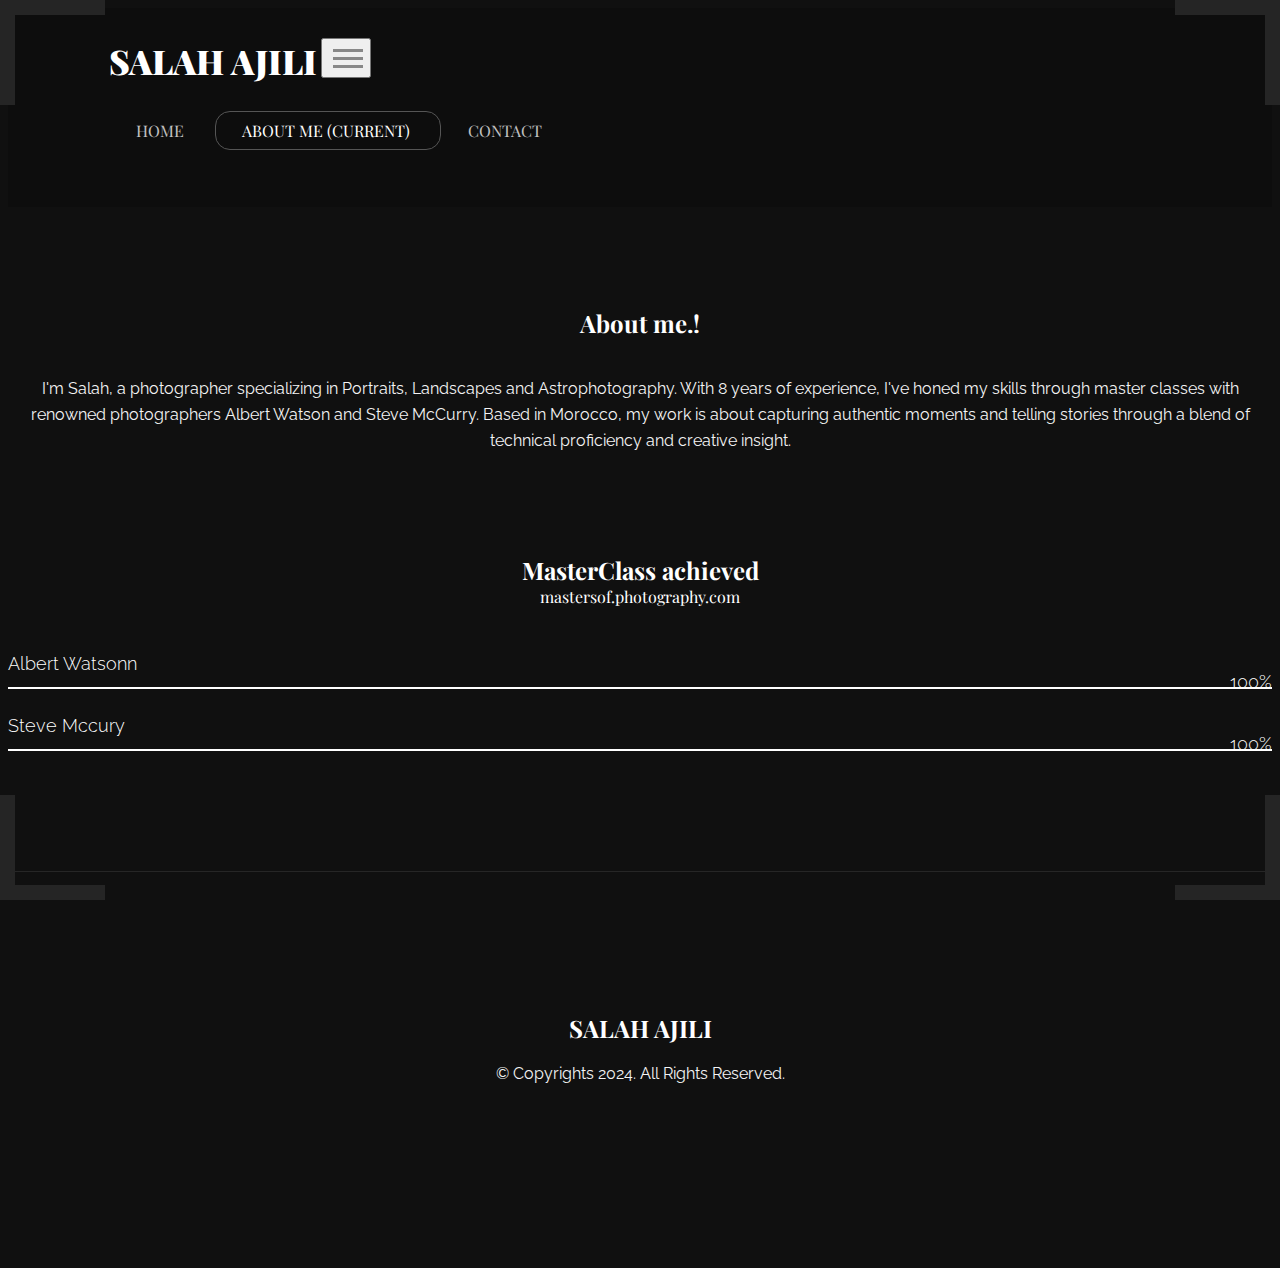
<file: about-me.html>
<!DOCTYPE html>
<html lang="en">
  <head>
    <meta charset="utf-8">
    <meta http-equiv="X-UA-Compatible" content="IE=edge">
    <meta name="viewport" content="width=device-width, initial-scale=1, shrink-to-fit=no">
    <!-- The above 3 meta tags *must* come first in the head; any other head content must come *after* these tags -->
    <title>Salah Ajili</title>
    <meta name="description" content="JPhotography Minimal Photographey/Photographer Portolio">
    
    <!-- Playfair Display - Raleway Fonts -->
    <link href="https://fonts.googleapis.com/css?family=Playfair+Display:700,900|Raleway:100,300,400,600,700" rel="stylesheet">

    <!-- Bootstrap -->
    <link rel="stylesheet" href="https://stackpath.bootstrapcdn.com/bootstrap/4.1.0/css/bootstrap.min.css" integrity="sha384-9gVQ4dYFwwWSjIDZnLEWnxCjeSWFphJiwGPXr1jddIhOegiu1FwO5qRGvFXOdJZ4" crossorigin="anonymous">

    <!-- Font Awesome Icons -->
    <link rel="stylesheet" href="https://use.fontawesome.com/releases/v5.0.10/css/all.css" integrity="sha384-+d0P83n9kaQMCwj8F4RJB66tzIwOKmrdb46+porD/OvrJ+37WqIM7UoBtwHO6Nlg" crossorigin="anonymous">
    <!-- Custom Styles -->
    <link rel="stylesheet" href="css/style.css">
    <link rel="stylesheet" type="text/css" href="css/dark-theme.css">

    <!-- HTML5 shim and Respond.js for IE8 support of HTML5 elements and media queries -->
    <!-- WARNING: Respond.js doesn't work if you view the page via file:// -->
    <!--[if lt IE 9]>
      <script src="https://oss.maxcdn.com/html5shiv/3.7.3/html5shiv.min.js"></script>
      <script src="https://oss.maxcdn.com/respond/1.4.2/respond.min.js"></script>
    <![endif]-->
  </head>
  <body>
    <header class="container-fluid">
      <nav class="navbar navbar-expand-lg navbar-light bg-light">
        <a class="navbar-brand" href="index.html">SALAH AJILI</a>
        <button class="navbar-toggler" type="button" data-toggle="collapse" data-target="#navbarDefault" aria-controls="navbarDefault" aria-expanded="false" aria-label="Toggle navigation">
          <span class="icon-bar i1"></span>
          <span class="icon-bar i2"></span>
          <span class="icon-bar i3"></span>
        </button>

        <div class="collapse navbar-collapse" id="navbarDefault">
          <ul class="navbar-nav ml-auto">
            <li class="nav-item">
              <a class="nav-link" href="index.html">HOME </a>
            </li>
            <li class="nav-item active">
              <a class="nav-link" href="about-me.html">ABOUT ME <span class="sr-only">(current)</span></a>
            </li>
            <li class="nav-item">
              <a class="nav-link" href="contact.html">CONTACT</a>
            </li>
          </ul>
          
        </div>
      </nav>
    </header>

    <!-- Corner Borders -->
    <section class="borders">
      <div class="brTR">
      </div>
      <div class="brTL">
      </div>
      <div class="brBL">
      </div>
      <div class="brBR">
      </div>
    </section>

    <section class="about-me">
      <div class="container">
        <div class="section-title">
          <h2>About me.!</h2>
          <br>
          <p 
            letter-spacing: 2px;
            line-height: 1.6; 
          
          >I'm Salah, a photographer specializing in Portraits, Landscapes and Astrophotography. With 8 years of experience, I've honed my skills through master classes with renowned photographers Albert Watson and Steve McCurry. Based in Morocco, my work is about capturing authentic moments and telling stories through a blend of technical proficiency and creative insight.</p>
        </div>
        <div class="row">

          <div class="col-md-8 offset-md-2">
            <div style="text-align: center;">
              <h2>MasterClass achieved</h2>
              <a href="https://mastersof.photography/">mastersof.photography.com</a>
          </div>
          
            <div class="progress-bars">
              <div class="p-bar" style="width:100%">
                <p>Albert Watsonn</p>
                  <p class="text-right">100%</p>
              </div>
              <div class="p-bar" style="width:100%">
                <p>Steve Mccury</p>
                  <p class="text-right">100%</p>
              </div>
            </div>
            
          </div>
        </div>

      </div>
    </section>

    <footer>
      <div class="container-fluid">
            <div class="footer-info">
              <div class="footer-title">
                <h2>SALAH AJILI</h2>
                <p>&copy; Copyrights 2024. All Rights Reserved.</p>
              </div>
              <div class="footer-social">
                <a href=""><i class="fab fa-dribbble"></i></a>
                <a href=""><i class="fab fa-behance"></i></a>
                <a href=""><i class="fab fa-instagram"></i></a>
                <a href=""><i class="fab fa-500px"></i></a>
                <a href=""><i class="fab fa-flickr"></i></a>
                <a href=""><i class="fab fa-facebook"></i></a>
                <a href=""><i class="fab fa-twitter"></i></a>
              </div>
            </div>
      </div>
    </footer>

    <!-- jQuery first, then Popper.js, then Bootstrap JS -->
    <script src="https://code.jquery.com/jquery-3.3.1.slim.min.js" integrity="sha384-q8i/X+965DzO0rT7abK41JStQIAqVgRVzpbzo5smXKp4YfRvH+8abtTE1Pi6jizo" crossorigin="anonymous"></script>
    <script src="https://cdnjs.cloudflare.com/ajax/libs/popper.js/1.14.0/umd/popper.min.js" integrity="sha384-cs/chFZiN24E4KMATLdqdvsezGxaGsi4hLGOzlXwp5UZB1LY//20VyM2taTB4QvJ" crossorigin="anonymous"></script>
    <script src="https://stackpath.bootstrapcdn.com/bootstrap/4.1.0/js/bootstrap.min.js" integrity="sha384-uefMccjFJAIv6A+rW+L4AHf99KvxDjWSu1z9VI8SKNVmz4sk7buKt/6v9KI65qnm" crossorigin="anonymous"></script>
    <script src="js/custom.js"></script>
  </body>
</html>
</file>
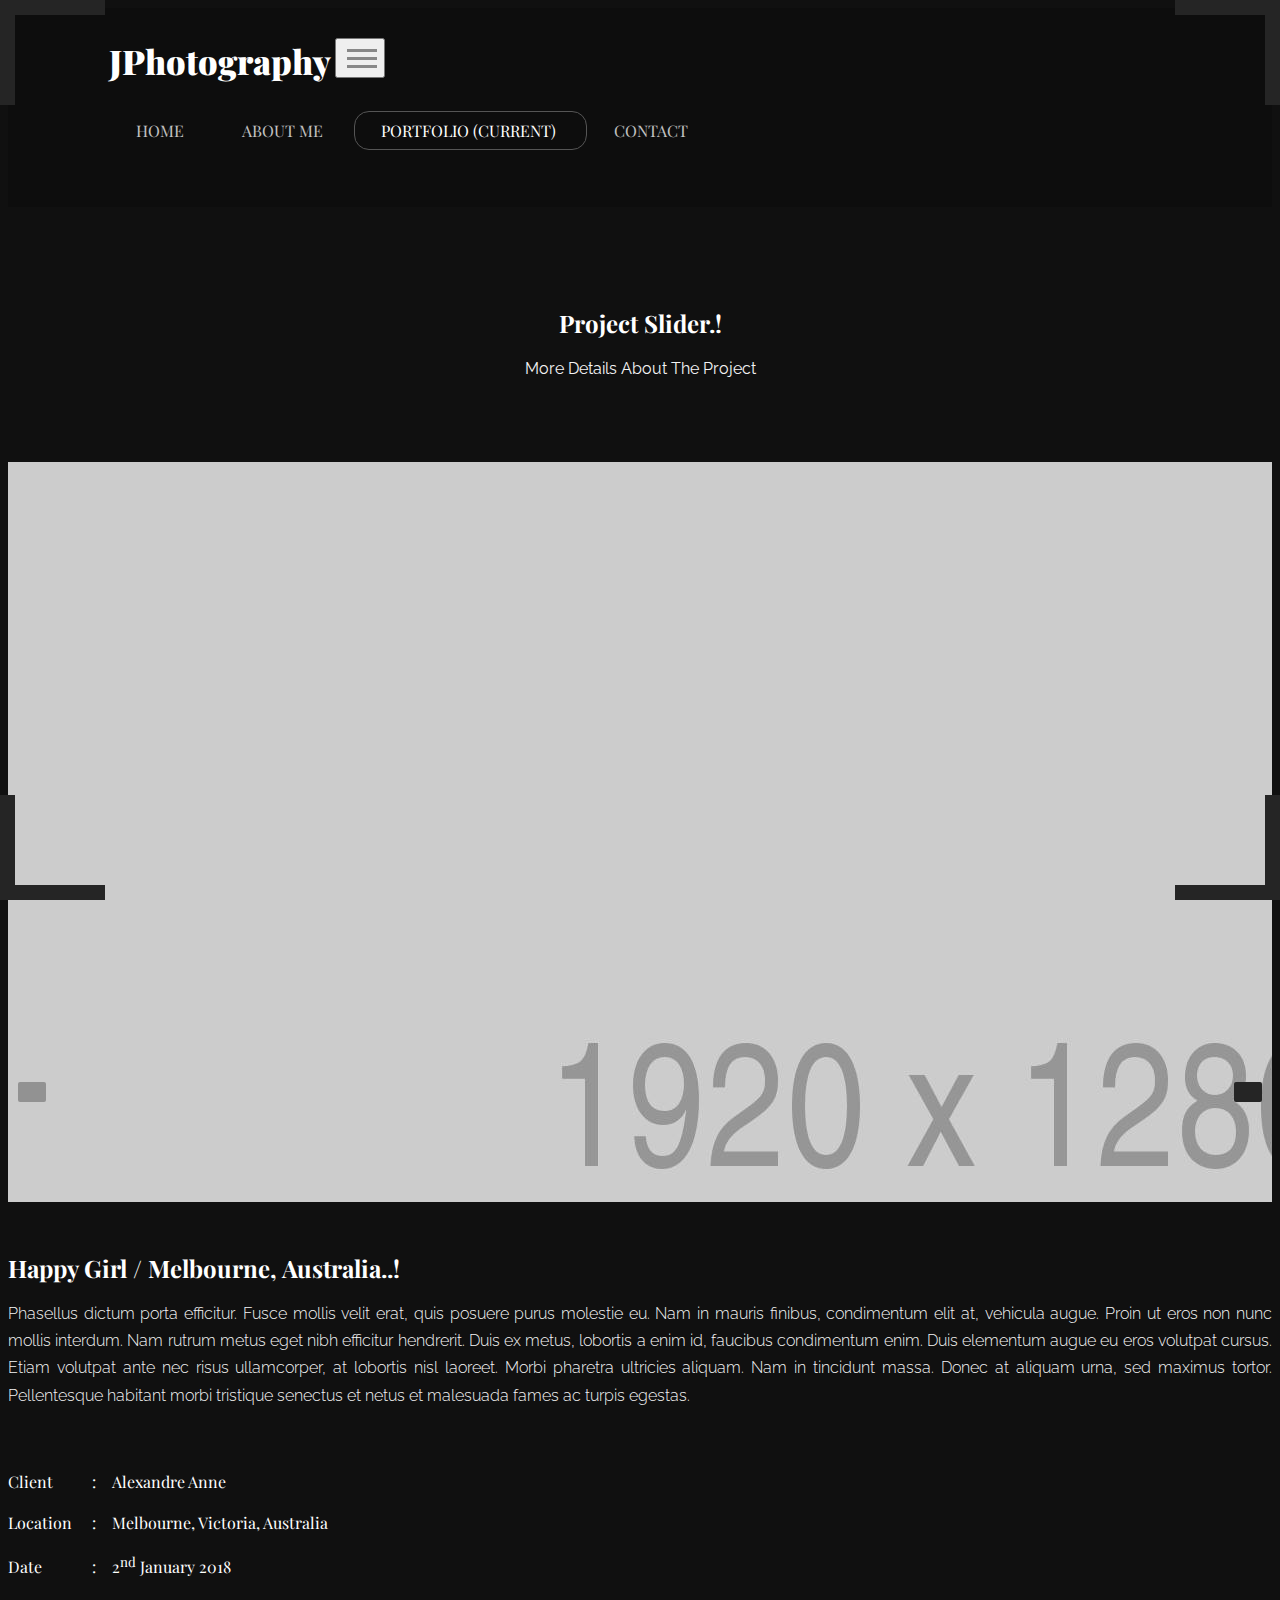
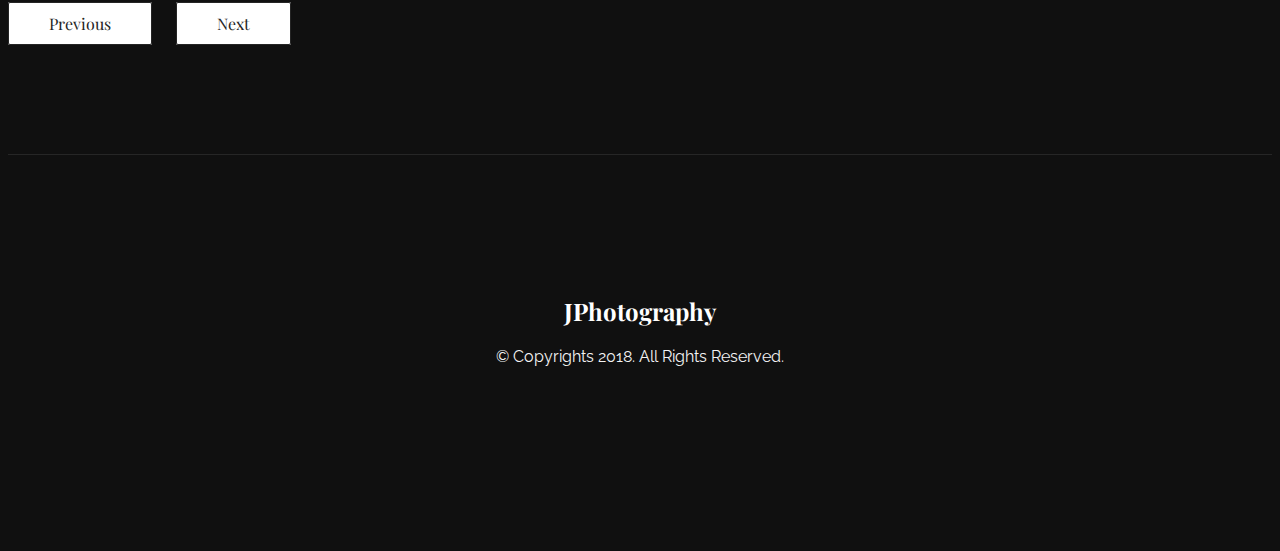
<file: project-slider.html>
<!DOCTYPE html>
<html lang="en">
  <head>
    <meta charset="utf-8">
    <meta http-equiv="X-UA-Compatible" content="IE=edge">
    <meta name="viewport" content="width=device-width, initial-scale=1, shrink-to-fit=no">
    <!-- The above 3 meta tags *must* come first in the head; any other head content must come *after* these tags -->
    <title>JPhotography Minimal Photographey/Photographer Portolio</title>
    <meta name="description" content="JPhotography Minimal Photographey/Photographer Portolio">
    
    <!-- Playfair Display - Raleway Fonts -->
    <link href="https://fonts.googleapis.com/css?family=Playfair+Display:700,900|Raleway:100,300,400,600,700" rel="stylesheet">

    <!-- Bootstrap -->
    <link rel="stylesheet" href="https://stackpath.bootstrapcdn.com/bootstrap/4.1.0/css/bootstrap.min.css" integrity="sha384-9gVQ4dYFwwWSjIDZnLEWnxCjeSWFphJiwGPXr1jddIhOegiu1FwO5qRGvFXOdJZ4" crossorigin="anonymous">

    <!-- Font Awesome Icons -->
    <link rel="stylesheet" href="https://use.fontawesome.com/releases/v5.0.10/css/all.css" integrity="sha384-+d0P83n9kaQMCwj8F4RJB66tzIwOKmrdb46+porD/OvrJ+37WqIM7UoBtwHO6Nlg" crossorigin="anonymous">
    <!-- Swiper Slider Styles -->
    <link rel="stylesheet" href="css/swiper.min.css">
    <!-- Custom Styles -->
    <link rel="stylesheet" href="css/style.css">
    <link rel="stylesheet" type="text/css" href="css/dark-theme.css">

    <!-- HTML5 shim and Respond.js for IE8 support of HTML5 elements and media queries -->
    <!-- WARNING: Respond.js doesn't work if you view the page via file:// -->
    <!--[if lt IE 9]>
      <script src="https://oss.maxcdn.com/html5shiv/3.7.3/html5shiv.min.js"></script>
      <script src="https://oss.maxcdn.com/respond/1.4.2/respond.min.js"></script>
    <![endif]-->
  </head>
  <body>
    <header class="container-fluid">
      <nav class="navbar navbar-expand-lg navbar-light bg-light">
        <a class="navbar-brand" href="index.html">JPhotography</a>
        <button class="navbar-toggler" type="button" data-toggle="collapse" data-target="#navbarDefault" aria-controls="navbarDefault" aria-expanded="false" aria-label="Toggle navigation">
          <span class="icon-bar i1"></span>
          <span class="icon-bar i2"></span>
          <span class="icon-bar i3"></span>
        </button>

        <div class="collapse navbar-collapse" id="navbarDefault">
          <ul class="navbar-nav ml-auto">
            <li class="nav-item">
              <a class="nav-link" href="index.html">HOME </a>
            </li>
            <li class="nav-item">
              <a class="nav-link" href="about-me.html">ABOUT ME</a>
            </li>
            <li class="nav-item active">
              <a class="nav-link" href="portfolio.html">PORTFOLIO <span class="sr-only">(current)</span></a>
            </li>
            <li class="nav-item">
              <a class="nav-link" href="contact.html">CONTACT</a>
            </li>
          </ul>
          
        </div>
      </nav>
    </header>

    <!-- Corner Borders -->
    <section class="borders">
      <div class="brTR">
      </div>
      <div class="brTL">
      </div>
      <div class="brBL">
      </div>
      <div class="brBR">
      </div>
    </section>

    <section class="single-project">
      <div class="container">
        <div class="section-title">
          <h2>Project Slider.!</h2>
          <p>More Details About The Project</p>
        </div>
        <div class="row">
          <div class="col-md-12">
            <div class="project-holder">
              <div class="swiper-container">
                <div class="swiper-wrapper">
                  <div class="swiper-slide"><img src="images/project-slider/By-Magdalena-Roeseler.jpg" alt="" class="img-fluid"></div>
                  <div class="swiper-slide"><img src="images/project-slider/cigar.jpg" alt="" class="img-fluid"></div>
                  <div class="swiper-slide"><img src="images/project-slider/hunger.jpg" alt="" class="img-fluid"></div>
                </div>
                <!-- Add Arrows -->
                <div class="swiper-button-next"><i class="fas fa-chevron-right"></i></div>
                <div class="swiper-button-prev"><i class="fas fa-chevron-left"></i></div>
                </div>
            </div>
          </div>
        </div>
        <div class="project-details">
          <div class="row">
            <div class="col-md-7">
              <div class="details-left">
                <h2>Happy Girl / Melbourne, Australia..!</h2>
                <p>Phasellus dictum porta efficitur. Fusce mollis velit erat, quis posuere purus molestie eu. Nam in mauris finibus, condimentum elit at, vehicula augue. Proin ut eros non nunc mollis interdum. Nam rutrum metus eget nibh efficitur hendrerit. Duis ex metus, lobortis a enim id, faucibus condimentum enim. Duis elementum augue eu eros volutpat cursus. Etiam volutpat ante nec risus ullamcorper, at lobortis nisl laoreet. Morbi pharetra ultricies aliquam. Nam in tincidunt massa. Donec at aliquam urna, sed maximus tortor. Pellentesque habitant morbi tristique senectus et netus et malesuada fames ac turpis egestas.</p>
              </div>
            </div>
            <div class="offset-md-1 col-md-4">
              <div class="details-right">
                <ul>
                  <li>Client</li>
                  <li class="devider">:</li>
                  <li>Alexandre Anne</li>
                </ul>
                <ul>
                  <li>Location</li>
                  <li class="devider">:</li>
                  <li>Melbourne, Victoria, Australia</li>
                </ul>
                <ul>
                  <li>Date</li>
                  <li class="devider">:</li>
                  <li>2<sup>nd</sup> January 2018</li>
                </ul>
                <div class="project-btns">
                  <a href="project-1.html" class="btn btn-invert mgR-20px">Previous</a> <a href="project-video.html" class="btn btn-invert">Next</a>
                </div>
              </div>
            </div>
          </div>
        </div>
      </div>
    </section>

    <footer>
      <div class="container-fluid">
            <div class="footer-info">
              <div class="footer-title">
                <h2>JPhotography</h2>
                <p>&copy; Copyrights 2018. All Rights Reserved.</p>
              </div>
              <div class="footer-social">
                <a href=""><i class="fab fa-dribbble"></i></a>
                <a href=""><i class="fab fa-behance"></i></a>
                <a href=""><i class="fab fa-instagram"></i></a>
                <a href=""><i class="fab fa-500px"></i></a>
                <a href=""><i class="fab fa-flickr"></i></a>
                <a href=""><i class="fab fa-facebook"></i></a>
                <a href=""><i class="fab fa-twitter"></i></a>
              </div>
            </div>
      </div>
    </footer>

    <!-- jQuery first, then Popper.js, then Bootstrap JS -->
    <script src="https://code.jquery.com/jquery-3.3.1.slim.min.js" integrity="sha384-q8i/X+965DzO0rT7abK41JStQIAqVgRVzpbzo5smXKp4YfRvH+8abtTE1Pi6jizo" crossorigin="anonymous"></script>
    <script src="https://cdnjs.cloudflare.com/ajax/libs/popper.js/1.14.0/umd/popper.min.js" integrity="sha384-cs/chFZiN24E4KMATLdqdvsezGxaGsi4hLGOzlXwp5UZB1LY//20VyM2taTB4QvJ" crossorigin="anonymous"></script>
    <script src="https://stackpath.bootstrapcdn.com/bootstrap/4.1.0/js/bootstrap.min.js" integrity="sha384-uefMccjFJAIv6A+rW+L4AHf99KvxDjWSu1z9VI8SKNVmz4sk7buKt/6v9KI65qnm" crossorigin="anonymous"></script>
    <script src="js/swiper.min.js"></script>
    <script src="js/custom.js"></script>
    <script>
      var swiper = new Swiper('.swiper-container', {
        navigation: {
          nextEl: '.swiper-button-next',
          prevEl: '.swiper-button-prev',
        },
      });
    </script>
  </body>
</html>
</file>
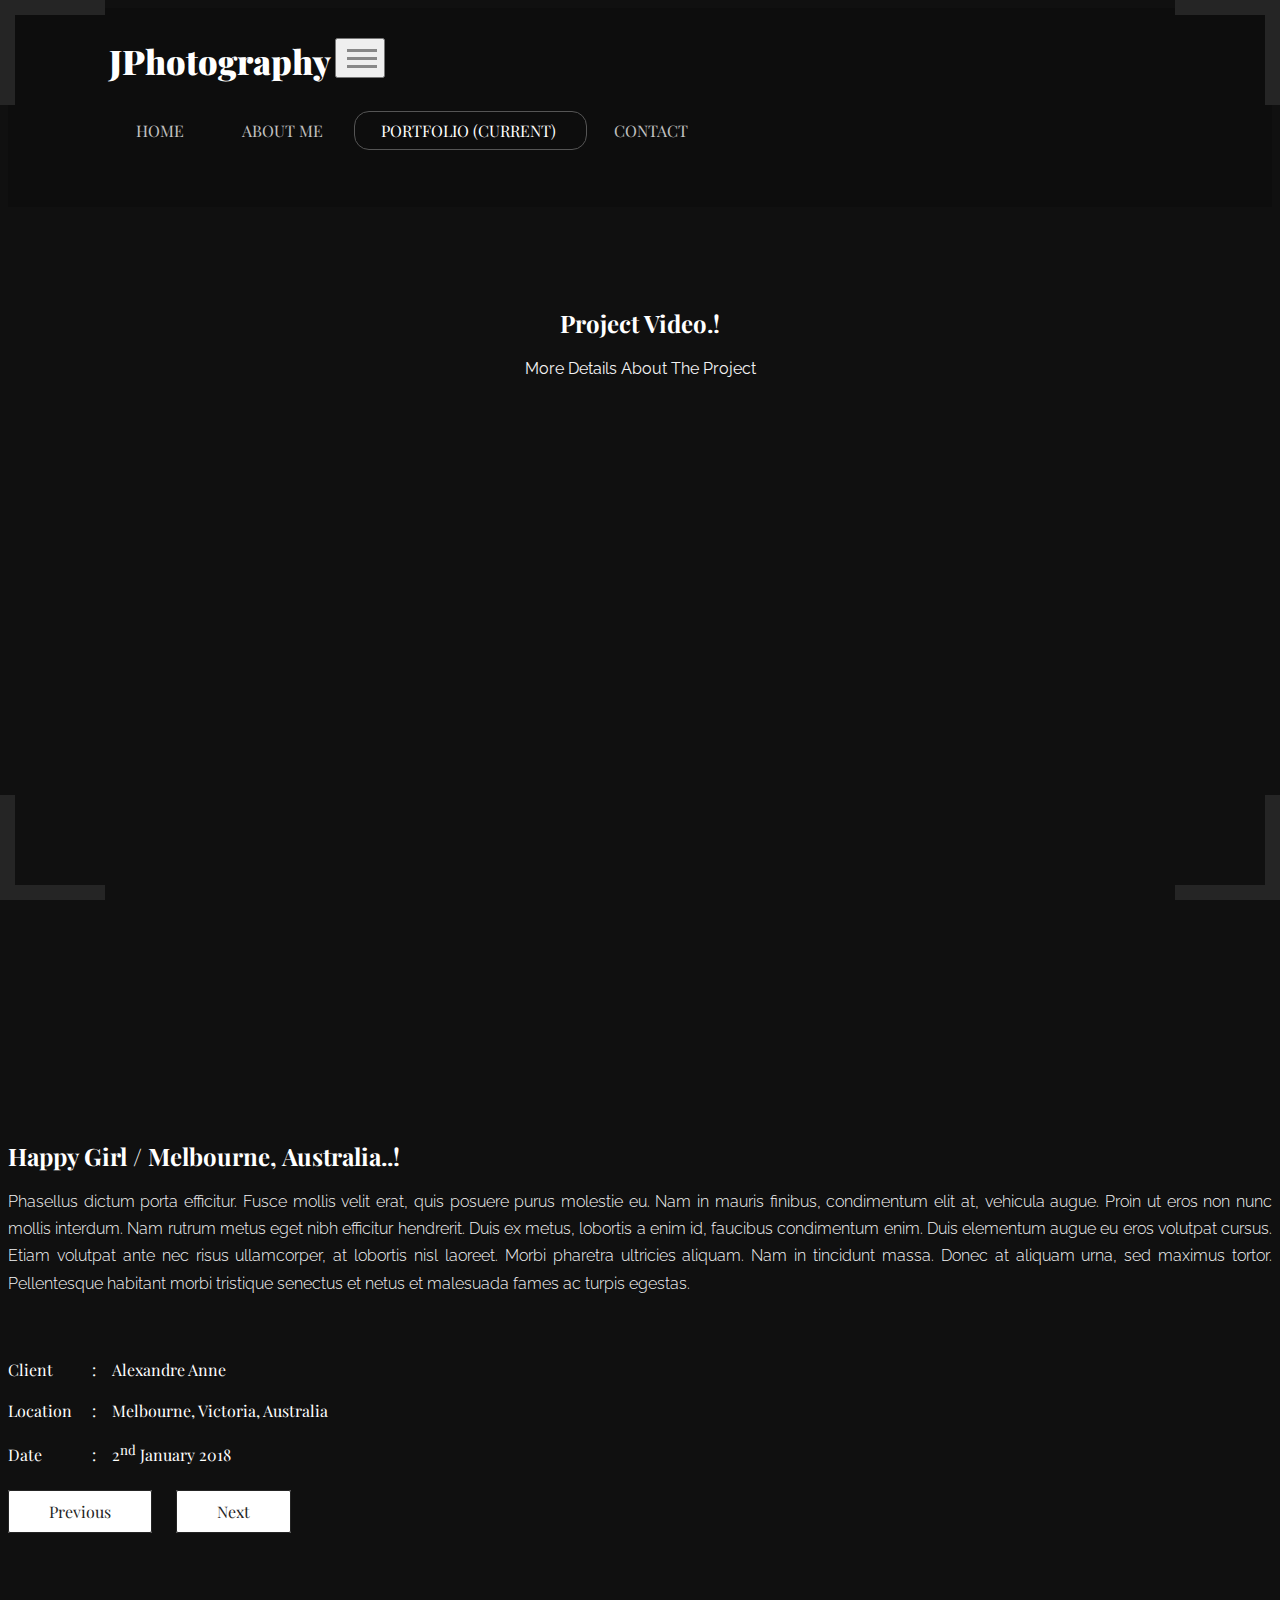
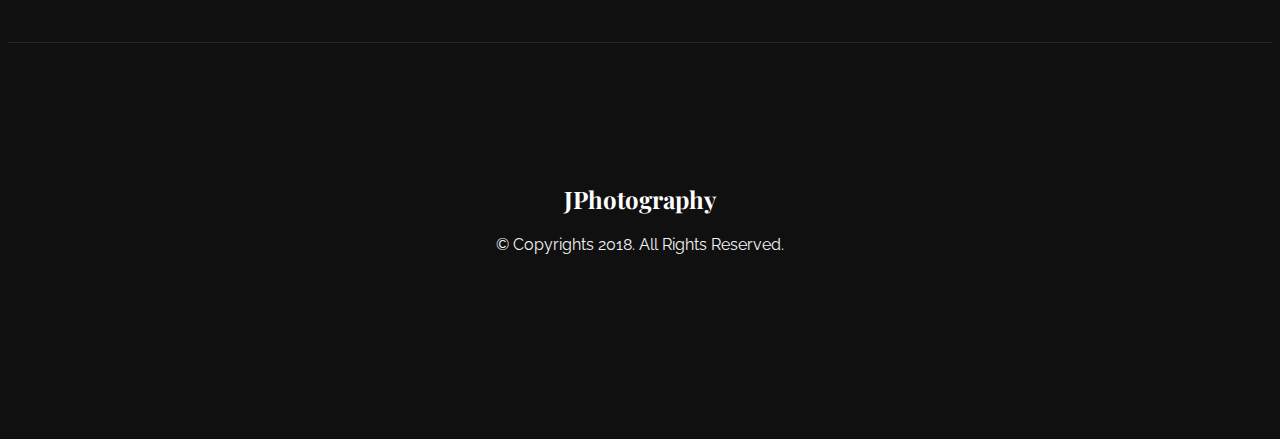
<file: project-video.html>
<!DOCTYPE html>
<html lang="en">
  <head>
    <meta charset="utf-8">
    <meta http-equiv="X-UA-Compatible" content="IE=edge">
    <meta name="viewport" content="width=device-width, initial-scale=1, shrink-to-fit=no">
    <!-- The above 3 meta tags *must* come first in the head; any other head content must come *after* these tags -->
    <title>JPhotography Minimal Photographey/Photographer Portolio</title>
    <meta name="description" content="JPhotography Minimal Photographey/Photographer Portolio">
    
    <!-- Playfair Display - Raleway Fonts -->
    <link href="https://fonts.googleapis.com/css?family=Playfair+Display:700,900|Raleway:100,300,400,600,700" rel="stylesheet">

    <!-- Bootstrap -->
    <link rel="stylesheet" href="https://stackpath.bootstrapcdn.com/bootstrap/4.1.0/css/bootstrap.min.css" integrity="sha384-9gVQ4dYFwwWSjIDZnLEWnxCjeSWFphJiwGPXr1jddIhOegiu1FwO5qRGvFXOdJZ4" crossorigin="anonymous">

    <!-- Font Awesome Icons -->
    <link rel="stylesheet" href="https://use.fontawesome.com/releases/v5.0.10/css/all.css" integrity="sha384-+d0P83n9kaQMCwj8F4RJB66tzIwOKmrdb46+porD/OvrJ+37WqIM7UoBtwHO6Nlg" crossorigin="anonymous">
    <!-- Swiper Slider Styles -->
    <link rel="stylesheet" href="css/swiper.min.css">
    <!-- Custom Styles -->
    <link rel="stylesheet" href="css/style.css">
    <link rel="stylesheet" type="text/css" href="css/dark-theme.css">

    <!-- HTML5 shim and Respond.js for IE8 support of HTML5 elements and media queries -->
    <!-- WARNING: Respond.js doesn't work if you view the page via file:// -->
    <!--[if lt IE 9]>
      <script src="https://oss.maxcdn.com/html5shiv/3.7.3/html5shiv.min.js"></script>
      <script src="https://oss.maxcdn.com/respond/1.4.2/respond.min.js"></script>
    <![endif]-->
  </head>
  <body>
    <header class="container-fluid">
      <nav class="navbar navbar-expand-lg navbar-light bg-light">
        <a class="navbar-brand" href="index.html">JPhotography</a>
        <button class="navbar-toggler" type="button" data-toggle="collapse" data-target="#navbarDefault" aria-controls="navbarDefault" aria-expanded="false" aria-label="Toggle navigation">
          <span class="icon-bar i1"></span>
          <span class="icon-bar i2"></span>
          <span class="icon-bar i3"></span>
        </button>

        <div class="collapse navbar-collapse" id="navbarDefault">
          <ul class="navbar-nav ml-auto">
            <li class="nav-item">
              <a class="nav-link" href="index.html">HOME </a>
            </li>
            <li class="nav-item">
              <a class="nav-link" href="about-me.html">ABOUT ME</a>
            </li>
            <li class="nav-item active">
              <a class="nav-link" href="portfolio.html">PORTFOLIO <span class="sr-only">(current)</span></a>
            </li>
            <li class="nav-item">
              <a class="nav-link" href="contact.html">CONTACT</a>
            </li>
          </ul>
          
        </div>
      </nav>
    </header>

    <!-- Corner Borders -->
    <section class="borders">
      <div class="brTR">
      </div>
      <div class="brTL">
      </div>
      <div class="brBL">
      </div>
      <div class="brBR">
      </div>
    </section>

    <section class="single-project">
      <div class="container">
        <div class="section-title">
          <h2>Project Video.!</h2>
          <p>More Details About The Project</p>
        </div>
        <div class="row">
          <div class="col-md-12">
            <div class="project-holder">
              <iframe class="project-video" src="https://www.youtube.com/embed/i_CRMaqGN1c" frameborder="0" allow="autoplay; encrypted-media" allowfullscreen></iframe>
            </div>
          </div>
        </div>
        <div class="project-details">
          <div class="row">
            <div class="col-md-7">
              <div class="details-left">
                <h2>Happy Girl / Melbourne, Australia..!</h2>
                <p>Phasellus dictum porta efficitur. Fusce mollis velit erat, quis posuere purus molestie eu. Nam in mauris finibus, condimentum elit at, vehicula augue. Proin ut eros non nunc mollis interdum. Nam rutrum metus eget nibh efficitur hendrerit. Duis ex metus, lobortis a enim id, faucibus condimentum enim. Duis elementum augue eu eros volutpat cursus. Etiam volutpat ante nec risus ullamcorper, at lobortis nisl laoreet. Morbi pharetra ultricies aliquam. Nam in tincidunt massa. Donec at aliquam urna, sed maximus tortor. Pellentesque habitant morbi tristique senectus et netus et malesuada fames ac turpis egestas.</p>
              </div>
            </div>
            <div class="offset-md-1 col-md-4">
              <div class="details-right">
                <ul>
                  <li>Client</li>
                  <li class="devider">:</li>
                  <li>Alexandre Anne</li>
                </ul>
                <ul>
                  <li>Location</li>
                  <li class="devider">:</li>
                  <li>Melbourne, Victoria, Australia</li>
                </ul>
                <ul>
                  <li>Date</li>
                  <li class="devider">:</li>
                  <li>2<sup>nd</sup> January 2018</li>
                </ul>
                <div class="project-btns">
                  <a href="project-slider.html" class="btn btn-invert mgR-20px">Previous</a> <a href="project-1.html" class="btn btn-invert">Next</a>
                </div>
              </div>
            </div>
          </div>
        </div>
      </div>
    </section>

    <footer>
      <div class="container-fluid">
            <div class="footer-info">
              <div class="footer-title">
                <h2>JPhotography</h2>
                <p>&copy; Copyrights 2018. All Rights Reserved.</p>
              </div>
              <div class="footer-social">
                <a href=""><i class="fab fa-dribbble"></i></a>
                <a href=""><i class="fab fa-behance"></i></a>
                <a href=""><i class="fab fa-instagram"></i></a>
                <a href=""><i class="fab fa-500px"></i></a>
                <a href=""><i class="fab fa-flickr"></i></a>
                <a href=""><i class="fab fa-facebook"></i></a>
                <a href=""><i class="fab fa-twitter"></i></a>
              </div>
            </div>
      </div>
    </footer>

    <!-- jQuery first, then Popper.js, then Bootstrap JS -->
    <script src="https://code.jquery.com/jquery-3.3.1.slim.min.js" integrity="sha384-q8i/X+965DzO0rT7abK41JStQIAqVgRVzpbzo5smXKp4YfRvH+8abtTE1Pi6jizo" crossorigin="anonymous"></script>
    <script src="https://cdnjs.cloudflare.com/ajax/libs/popper.js/1.14.0/umd/popper.min.js" integrity="sha384-cs/chFZiN24E4KMATLdqdvsezGxaGsi4hLGOzlXwp5UZB1LY//20VyM2taTB4QvJ" crossorigin="anonymous"></script>
    <script src="https://stackpath.bootstrapcdn.com/bootstrap/4.1.0/js/bootstrap.min.js" integrity="sha384-uefMccjFJAIv6A+rW+L4AHf99KvxDjWSu1z9VI8SKNVmz4sk7buKt/6v9KI65qnm" crossorigin="anonymous"></script>
    <script src="js/custom.js"></script>
  </body>
</html>
</file>
<file: css/style.css>
/*
==============
Template Name : JPhotography Minimal Photographey Portfolio HTML5 Template
Author Name : Muse-Master (Dasagani Ramesh Goud)
Version : 1.0
==============
CSS Styles Content Table
1. Global Styles
2. Nav Bar Styles
3. Home Page Gallery
4. About Me Page
5. Contact Page
6. Project Single
7. Footer Global Styles
*/

/*===========
Global Styles
=============*/
body {
    font-family: 'Playfair Display', serif;
}

h1, h2, h3, a, .btn{
    font-family: 'Playfair Display', serif;
    color: #252525;
}

h2 {
    margin-bottom: 0;
}

h4, h5, h6, p {
    font-family: 'Raleway', sans-serif;
    color: #696969;
}

p {
    line-height: 1.7;
}


h1 {
    font-size: 36px;
    font-weight: 900;
}

.h3, h3 {
    font-size: 24px;
}

h5 {
    font-size: 16px;
}


.img-center {
    display: block;
    margin: 0 auto;
}

.text-justify {
    text-align: justify;
}

.btn-lg {
    padding: 12px 68px;
}
.btn {
    padding: 10px 40px;
}

.btn {
    background-color: #252525;
    border: 1px solid #252525;
    color: #fff;
}

.btn:hover {
    background-color: #fff;
    border-color: #252525;
    color: #252525;
}

.btn.btn-invert {
    background-color: #fff;
    border: 1px solid #252525;
    color: #252525;
    border-radius: 2px;

}
.btn.btn-invert:hover {
    background-color: #252525;
    border: 1px solid #252525;
    color: #fff;
}

.mgR-20px {
    margin-right: 20px;
}


/*=============================
CSS Smooth Aiimation Transition
=============================*/
.item-inner,
.controls button,
.item-hover .hover-text,
.item-hover, 
.home-gallery .thumb-a,
.hover-text h3,
.swiper-button-prev, 
.swiper-button-next,
footer a{
    -webkit-transition: all 0.25s ease-in-out;
    -moz-transition: all 0.25s ease-in-out;
    -ms-transition: all 0.25s ease-in-out;
    -o-transition: all 0.25s ease-in-out;
    transition: all 0.25s ease-in-out;
}


/*============
Nav Bar Styles
==============*/

.container-fluid .navbar {
    padding: 30px 8%;
}

.navbar-brand {
    font-size: 34px;
    font-weight: 900;
}

.navbar-default .navbar-brand, 
.navbar-default .navbar-brand:focus, 
.navbar-default .navbar-brand:hover {
    color: #252525;
}

.dropdown-menu > li > a {
    padding: 10px 20px;
    font-size: 16px;
    color: #555;
}

.navbar-light .navbar-nav .nav-link {
    padding-right: 16px;
    padding-left: 16px;
}

.navbar-light .navbar-nav .nav-link:hover {
    color: #252525;
}


.navbar-light .navbar-nav > .active > a,
.navbar-light .navbar-nav > .active > a:focus, 
.navbar-light .navbar-nav > .active > a:hover {
    color: #252525;
    background-color: transparent;
}

.navbar-toggler > .i1{
    top:9px;
}

.navbar-toggler > .i2{
    top:17px;
}

.navbar-toggler > .i3{
    top:25px;
}

.navbar-toggler.active > .i2{
    opacity:0;
}
.navbar-toggler.active > .i1,
.navbar-toggler.active > .i3{
    top:17px;
}

.navbar-toggler.active > .i1{
    -webkit-transform:rotate(45deg);
    -moz-transform:rotate(45deg);
    -ms-transform:rotate(45deg);
    -o-transform:rotate(45deg);
    transform:rotate(45deg);
}
.navbar-toggler.active > .i3{
    -webkit-transform:rotate(-45deg);
    -moz-transform:rotate(-45deg);
    -ms-transform:rotate(-45deg);
    -o-transform:rotate(-45deg);
    transform:rotate(-45deg);
}

.navbar-toggler {
    position: relative;
    width: 50px;
    height: 40px;
}
.navbar-toggler > .icon-bar {
    position: absolute;
    width: 30px;
    left: 10px;
    margin: 0 !important;
    -webkit-transition: all .3s ease;
    -moz-transition: all .3s ease;
    transition: all .3s ease;
    background-color: #888;
    height: 3px;
}


/*Borders*/

.borders div {
    z-index: 9999;
    pointer-events: none;
    background-color: transparent;
    border-color: #252525;
    border-style: solid;
    height: 90px;
    position: fixed;
    width: 90px;
}

.brTR {
    border-width: 15px 15px 0 0;
    right: 0;
    top: 0;
}

.brTL {
    border-width: 15px 0 0 15px;
    top: 0;
    left: 0;
}

.brBL {
    border-width: 0 0 15px 15px;
    bottom: 0;
    left: 0;
}

.brBR {
    border-width: 0 15px 15px 0;
    bottom: 0;
    right: 0;
}


/*=========
Header Text
===========*/

#hero-text {
    padding-top: 110px;
    padding-bottom: 110px;
    text-align: center;
    margin-bottom: 0;
}

#hero-text h2 {
    font-size: 32px;
    padding-bottom: 10px;
    font-weight: 900;
}

#hero-text h5 {
    margin-top: 0;
    letter-spacing: 6px;
    color: #696969;
}

/*==========
Home Gallery
==========*/


h4 {
    color: grey;
    font-size: 24px;
    font-weight: 400;
}

#portfolio p {
    color: grey;
    font-size: 12px;
    font-weight: 200;
}

a {
    color: #cd6839;
}

.content {
    width: 100%;
    margin: 0 auto;
    padding: 0px;
    text-align: center;
}

.single-content img {
    width: 290px;
    height: 100%;
    margin: 10px;
}

.filters {
    width: 100%;
    text-align: center;
}

ul {
    list-style: none;
    padding: 20px 0;
}

nav li {
    display: inline;
    padding: 8px 18px;
    font-size: 16px;
    color: #636363;
    font-weight: 400;
    cursor: pointer;
    text-transform: uppercase;
    border: 1px solid transparent;
    text-align: center;
}

nav li:hover {
    color: #a6a6a6;
}

nav li.active {
    color: #ccc;
    border: 1px solid #ccc;
    border-radius: 15px;
}



.item-inner {
    background: #fff;
    -webkit-box-shadow: 0px 3px 7px rgba(0, 0, 0, 0.1);
    -moz-box-shadow: 0px 3px 7px rgba(0, 0, 0, 0.1);
    box-shadow: 0px 3px 7px rgba(0, 0, 0, 0.1);
}

.item-hover {
    position: absolute;
    bottom: 15px;
    left: 15px;
    width: auto;
    background-color: rgba(0, 0, 0, 0.9);
    z-index: 7;
    opacity: 0;
    visibility: hidden;
    right: 15px;
    text-align: center;
    margin: 0 auto;
}

.item-a.hovered .item-img {
    bottom: 0px;
}


.hover-text h3{
    margin: 0;
    color: #fff;
}

.item-hover .hover-text {
    padding: 14px 0 18px;
    bottom: -16px;
    position: relative;
    left: 0;
    text-align: center;
    right: 0;
}

a {
    text-decoration: none;
}
a:hover {
    text-decoration: none;
}


.item-inner:hover {
    border-radius: 6px;
}

.thumb-a:hover .item-hover{
    opacity: 1;
    visibility: visible;
    border-radius: 4px;
}
.thumb-a:hover .item-hover .hover-text{
    bottom: 0;

}


/*===========
Home Page Gallery
============*/

/*Mix Controls*/
.controls button {
    background-color: transparent;
    border-radius: 25px;
    padding: 10px 25px;
    color: #7C7C7C;
    cursor: pointer;
    border: 1px solid transparent;
}

.controls button:hover, .controls button.mixitup-control-active {
    border: 1px solid #656565;
    border-radius: 25px;
    color: #656565;
}

.controls {
    text-align: center;
    margin: 0 auto;
    padding-bottom: 10px;
}

.controls button:focus {
    outline: none;
}
/*Mix Controls End*/

.mix-container {
    overflow: hidden;
    margin: 0 auto;
}

.home-gallery {
    width: 100%;
    max-width: 2000px;
    display: inline-block;
    padding: 0 7.5px;
}

.home-gallery .mix {
    display: block;
    padding: 7.5px;
    width: 25%;
    float: left;
}

.home-gallery .mix a:before {
    bottom: 0px;
pointer-events: none;
right: 0px;
box-shadow: inset 0px 0px 60px rgba(0,0,0,0.2), inset 0px 0px 60px rgba(0,0,0,0.2);
position: absolute;
transition: box-shadow 0.2s ease-in-out 0s;
left: 0px;
top: 0px;
content: "";
-webkit-transition: box-shadow 0.2s ease-in-out 0s;
}

.home-gallery .mix:hover a:before {
box-shadow: inset 0px 0px 20px rgba(0,0,0,0.1), inset 0px 0px 20px rgba(0,0,0,0.1);
}

.home-gallery .thumb-a {
    display: flex;
    position: relative;
    overflow: hidden;
    max-height: 500px;
}

.home-gallery .item-img {
    display: inline-block;
    margin: 0 auto;
    
}

.home-gallery .item-img img {
    max-width: 100%;
}


.section-title {
    text-align: center;
    padding-top: 80px;
    padding-bottom: 80px;
}

.section-title p {
    margin-bottom: 0;
}

/*============
About Me Page
=============*/
.my-name {
    text-align: center;
    padding-top: 60px;
    padding-bottom: 20px;
}

.about-me p {
    line-height: 26px;
}

.progress-bars {
    padding-top: 20px;
}

.p-bar {
    border-bottom: 2px solid #252525;
    padding-bottom: 10px;
    padding-top: 24px;
}

.p-bar p {
    display: inline;
    font-size: 18px;
    font-weight: 300;
    color: #252525;

}

.p-bar .text-right {
    float: right;
}

/*=============
Contact Page
=============*/
.contact a, .form-control {
    color: #696969;
    font-weight: 300;
    font-family: 'Raleway', sans-serif;
}

.contact .form-control {
    padding: 12px 18px;
}

.contact form .btn-lg {
    float: right;
}

.contact-info {
    margin-top: 100px;
    display: flex;  /* Enable Flexbox */
    justify-content: center; /* Center horizontally */
    align-items: center; /* Center vertically */
    text-align: center; /* Center text for the content */
}
.contact-info .card {
    background-color: #F4F4F4;
    border:none;
    padding: 50px 10px;
    text-align: center;
    box-shadow: 0 2px 4px rgba(0,0,0,0.1); /* Optional: Adds a subtle shadow around the card */
        /* Additional styling as needed */
      
}
#map {
    display: block;
    width: 100%;
    height: 384px;
}

.contact-info .card p {
    margin-bottom: 0;
}
.contact-info .card .fas {
    display: block;
    font-size: 34px;
    color: #252525;
    padding-bottom: 16px;
}

.contact-info .card a, .contact-info .card p {
    font-size: 14px;
    line-height: 26px;
}


.contact-info .card a:hover {
    text-decoration: underline;
}

/*===============
Project Single
===============*/
.project-holder {
    max-height: 740px;
    overflow: hidden;
}

.project-details {
    padding-top: 30px;
}
.project-details h2 {
    margin-bottom: 16px;
}

.project-details p {
    font-weight: 300;
    text-align: justify;
}
.project-details .details-right {
    padding-top: 36px;
}

.project-details ul {
    padding: 10px 0;
    margin: 0;
}

.project-details ul li {
    display: inline-block;
    font-size: 16px;
}

.project-details ul > li:first-child {
    width: 80px;
}

.project-details .devider {
    padding-right: 12px;
}

.project-btns {
    padding-top: 26px;
}

.project-btns .btn {
    width: 160px;
}

.swiper-button-prev, .swiper-button-next {
    background-image: none;
    width: auto;
    height: auto;
    background-color: #252525;
    color: #fff;
    padding: 10px 14px;
    border-radius: 2px;
}

.project-holder .project-video {
    width: 100%;
    height: 624px;
}

/*===================
Footer Global Styles
=====================*/
.footer-info {
    padding: 120px 0;
    text-align: center;
    border-top: 1px solid #E3E3E3;
    margin-top: 120px;
}

footer a {
    font-size: 28px;
    padding: 0 16px;
}

footer a, footer a:link {
    text-decoration: none;
    color: #777;
}

footer a:hover {
    color: #202020;
}



/*========================================
========================================
======= Responsive Media Queries =======
========================================
========================================*/
@media only screen and (max-width: 1500px) {
    nav li {
        padding: 8px 10px; 
    }
    .home-gallery .mix {
        width: 33.333%;
    }
}

@media only screen and (max-width: 1199px) {
    nav li {
        padding: 6px 8px; 
    }
    .navbar-light .navbar-nav .nav-link {
        padding-right: 10px;
        padding-left: 10px;
    }
    h1 {
        font-size: 34px;
    }
    #hero-text h2 {
        font-size: 28px;
    }
    #hero-text h5 {
        letter-spacing: 3px;
    }
    .h3, h3 {
        font-size: 18px;
    }
    .project-holder .project-video {
        height: 523px;
    }
}

@media only screen and (max-width: 991px) {
    #hero-text h2 {
        font-size: 20px;
    }
    h1 {
        font-size: 32px;
    }
    #hero-text h2 {
        font-size: 20px;
        padding-top: 2px;
        padding-bottom: 6px;
    }
    .project-holder .project-video {
        height: 388px;
    }
}

@media only screen and (max-width: 960px) {
    .home-gallery .mix {
        width: 50%;
    }
}

@media only screen and (max-width: 767px) {
    .borders div {
        display: none;
    }
    #hero-text {
        padding-bottom: 80px;
    }
    .navbar-brand {
        font-size: 28px;
    }
    .home-gallery .mix {
        padding: 10px;
    }
    .item-hover .hover-text {
        padding: 8px 0 12px;
    }
    #map {
        margin-top: 40px;
    }
    .contact-info .card {
        padding: 30px 10px;
        margin-top: 2px;
        margin-bottom: 2px;
    }
    .project-holder .project-video {
        height: 287px;
    }
    .footer-info {
        padding: 80px 0;
        margin-top: 80px;
    }
}

@media only screen and (max-width: 580px) {
    .navbar-brand {
        font-size: 22px;
    }
    .home-gallery .mix {
        width: 100%;
    }
    .home-gallery .thumb-a {
        max-height: 400px;
    }
    .controls button {
        padding: 4px 12px;
    }
    .container-fluid {
        padding-right: 15px;
        padding-left: 15px;
    }
    .borders div {
        height: 80px;
        width: 80px;
    }
    .brTR {
        border-width: 15px 15px 0 0;
        right: 0;
        top: 0;
    }
    .brTL {
        border-width: 15px 0 0 15px;
        top: 0;
        left: 0;
    }

    .brBL {
        border-width: 0 0 15px 15px;
        bottom: 0;
        left: 0;
    }

    .brBR {
        border-width: 0 15px 15px 0;
        bottom: 0;
        right: 0;
    }
    footer a {
        font-size: 24px;
        padding: 0 6px;
    }
}

@media only screen and (max-width: 480px) {
    h1 {
        font-size: 26px;
    }
    #hero-text h5 {
        letter-spacing: 0;
    }
    #hero-text {
        padding-bottom: 60px;
        padding-top: 80px;
    }
    .h2, h2 {
        font-size: 22px;
    }
}

/* The Modal (background) */
.modal {
    display: none; /* Hidden by default */
    position: fixed; /* Stay in place */
    z-index: 2; /* Sit on top */
    padding-top: 100px; /* Location of the box */
    left: 0;
    top: 0;
    width: 100%; /* Full width */
    height: 100%; /* Full height */
    overflow: auto; /* Enable scroll if needed */
    background-color: rgb(0,0,0); /* Fallback color */
    background-color: rgba(0,0,0,0.9); /* Black w/ opacity */
  }
  
  /* Modal Content (image) */
  .modal-content {
    margin: auto;
    display: block;
    width: 80%;
    max-width: 700px;
  }
  
  /* Caption of Modal Image */
  #caption {
    margin: auto;
    display: block;
    width: 80%;
    max-width: 700px;
    text-align: center;
    color: #ccc;
    padding: 10px 0;
    height: 150px;
  }
  
  /* The Close Button */
  .close {
    position: absolute;
    top: 15px;
    right: 35px;
    color: #f1f1f1;
    font-size: 40px;
    font-weight: bold;
    transition: 0.3s;
  }
  
  .close:hover,
  .close:focus {
    color: #bbb;
    text-decoration: none;
    cursor: pointer;
  }
  
  /* Style the Previous and Next buttons */
.prev, .next {
    cursor: pointer;
    position: absolute;
    top: 50%;
    width: auto;
    padding: 16px;
    margin-top: -50px;
    color: white;
    font-weight: bold;
    font-size: 20px;
    transition: 0.6s ease;
    border-radius: 0 3px 3px 0;
    user-select: none;
    -webkit-user-select: none;
  }
  
  /* Position the "next button" to the right */
  .next {
    right: 0;
    border-radius: 3px 0 0 3px;
    cursor: pointer;
    position: absolute;
    top: 50%;
    transform: translateY(-50%);
    z-index: 1052;
    color: #fff;
  }
  
  /* Position the "previous button" to the left */
  .prev {
    left: 0;
    border-radius: 3px 0 0 3px;
    cursor: pointer;
    position: absolute;
    top: 50%;
    left: 10px; /* Adjust as needed */
    transform: translateY(-50%);
    z-index: 1052;
    color: #fff;
  }
  
  /* On hover, add a black background color with a little bit see-through */
  .prev:hover, .next:hover {
    background-color: rgba(0,0,0,0.8);
    color: #ddd; /* Example color change */
  }
  
 /* Modal Content - Image */
.modal-content {
    width: 90%; /* You might want to contain the width to ensure some space around the image */
    height: auto;
    margin: auto;
    display: block; /* Ensure it's block to center it with margin */
  }
  
  /* Ensure the image fits the screen on mobile devices */
  @media only screen and (max-width: 768px) { /* Adjust the max-width as needed for your design */
    .modal-content {
      width: 100%; /* Full width of the modal */
      max-height: 80vh; /* Limit the height to the viewport height */
      object-fit: contain; /* Will ensure the image is fully visible */
    }
    
    .prev, .next {
      top: 50%; /* Center vertically */
    }
    
    .close {
      top: 5px; /* Ensure it's at the top */
      right: 15px; /* Right side and a bit inside */
      font-size: 30px; /* Visible but not too large */
    }
  
    /* Adjust the modal itself to have a bit of padding around */
    .modal {
      padding-top: 10vh; /* Adjust as needed to give some space at the top */
    }
  }
  

  @media only screen and (max-width: 768px) {
    .image-container {
      height: auto; /* Adjust height as needed */
      width: 100%; /* Maintain full width */
      overflow: hidden; /* Hide the overflow if you want to crop */
    }
  
    .image-container img {
      height: auto; /* Allow height to adjust to maintain aspect ratio */
      width: 100%; /* Make image fill the container width */
      object-fit: cover; /* This will cover the area of the container, potentially cropping the image */
    }
  }
  
  /* Slideshow container */

  /* Hide the images by default */
  .slide {
    opacity: 0;
    position: absolute;
    top: 0;
    left: 0;
    width: 100%; /* Make the slides fill the container */
    background-size: cover; /* Cover the entire area of the container */
    background-position: center; /* Center the background image */
    transition: opacity 1s ease-in-out;
    width: 100%; /* Full width of the container */
    height: auto; /* Adjust the height automatically */
    object-fit: cover; 
  }
  
  /* Fading animation */
  .fade {
    -webkit-animation-name: fade;
    -webkit-animation-duration: 2.5s;
    animation-name: fade;
    animation-duration: 2.5s;
    animation-timing-function: ease-in-out; /* This ensures the animation has a smooth start and end */
  }
  
  @keyframes fade {
    from {opacity: 0.4} 
    to {opacity: 1}
  }
  
  /* Show the first image */
  .slide:first-child {
    display: block;
  }
  .slideshow-container {
    position: relative;
    max-width: 100vw; /* 100% of the viewport width */
    height: auto; /* 90% of the viewport height */
    margin: auto; /* Center the container */
    overflow: hidden; /* Hide the overflow */

  }
  .slide.active {
    opacity: 1;
    position: relative;
  }

  .achievement-card {
    display: flex;
    align-items: center;
    background-color: #f2f2f2;
    border-radius: 8px;
    padding: 20px;
    box-shadow: 0 4px 6px rgba(0,0,0,0.1);
    margin: 20px 0;
  }
  
  .achievement-icon img {
    width: 60px; /* Adjust size as needed */
    height: 60px; /* Adjust size as needed */
    border-radius: 50%; /* Circular badge/icon */
    margin-right: 20px;
  }
  
  .achievement-info {
    color: #333;
  }
  
  .achievement-title {
    margin: 0;
    color: #007bff; /* Adjust color as needed */
    font-weight: bold;
  }
  
  .achievement-description {
    margin: 5px 0 0;
    font-size: 14px;
  }


    .center-text {
      text-align: center;
    }
    .copy-btn {
      display: block;
      width: 100px;
      margin: 20px auto;
      padding: 10px;
      text-align: center;
      background-color: #4d4d4d;
      color: white;
      border: none;
      border-radius: 5px;
      cursor: pointer;
      font-size: 12px; /* Adjust the size as needed */

    }
    .copy-btn:hover {
        background-color: #858484; /* Darker shade when hovered */
      }
</file>
<file: css/dark-theme.css>
/*===============
Dark Theme Styles.
=================*/
body {
    background-color: #101010;
    color: #fff;
}

.container-fluid .navbar {
    background-color: #0D0D0D !important;
}

h4, h5, h6, p, #hero-text h5 {
    color: #f4f4f4;
}

.navbar .navbar-brand, 
.navbar .navbar-brand:focus, 
.navbar .navbar-brand:hover,
h1, h2, h3, a, .btn, 
.p-bar p,
.dropdown-menu > li > a,
.navbar-light .navbar-nav .nav-link, 
.navbar-light .navbar-nav .nav-link:hover,
.navbar-light .navbar-nav > .active > a,
.navbar-light .navbar-nav > .active > a:focus, 
.navbar-light .navbar-nav > .active > a:hover,
.contact-info .card .fas {
    color: #fff;
}

.navbar-light .navbar-nav .nav-link {
    opacity: 0.75;
}

.navbar-light .navbar-nav .nav-link:hover, .navbar-light .navbar-nav .nav-link.active {
    opacity: 1;
}

.navbar-light .navbar-nav .active > .nav-link, 
.navbar-light .navbar-nav .nav-link.active, 
.navbar-light .navbar-nav .nav-link.show, 
.navbar-light .navbar-nav .show > .nav-link {
    color: #fff;
    opacity: 1;
}

nav li.active {
    border: 1px solid #555555;
}

.controls button {
    color: #C0C0C0;
}

.footer-info {
    border-top: 1px solid #262626;
}

footer a:hover {
    color: #dddddd;
}

.p-bar {
    border-bottom: 2px solid #fff;
}

.form-control {
    color: #fff;
    background-color: #252525;
    border: 1px solid #252525;
}

.form-control:focus, .form-control:hover, .form-control:active {
    color: #fff;
    background-color: #212121;
    border-color: #80bdff;
}

.contact-info .card {
    background-color: #212121;
}

.contact a, .form-control {
    color: #f4f4f4;
}

.controls button:hover, .controls button.mixitup-control-active {
    border: 1px solid #fff;
    color: #fff;
}
.contact a, .form-control {
    font-weight: 400;
}

.form-control::placeholder {
    color: #c9c9c9;
}
</file>
